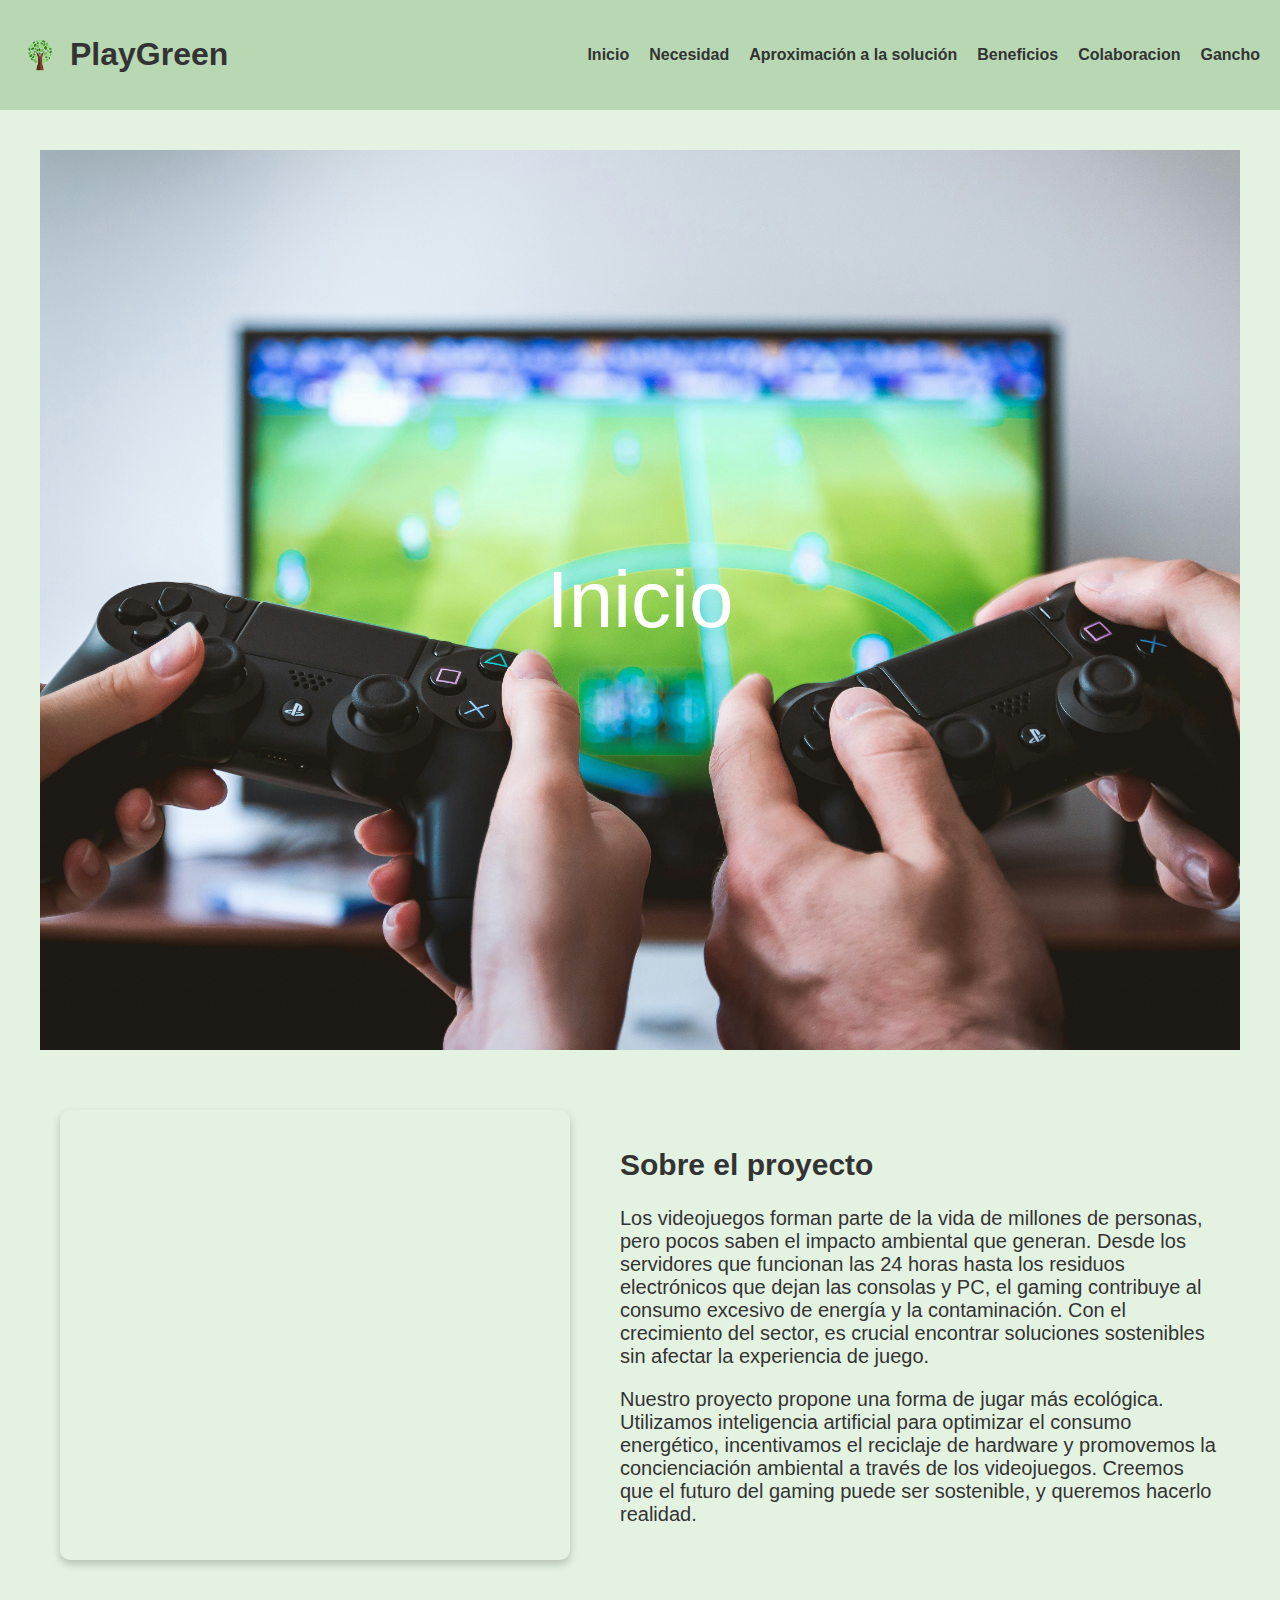
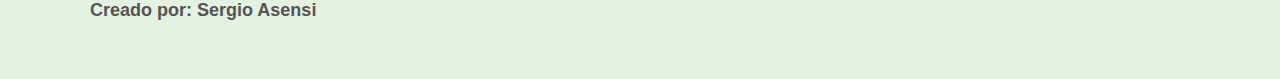
<file: index.html>
<!DOCTYPE html>
<html lang="es">
<head>
    <meta charset="UTF-8">
    <meta name="viewport" content="width=device-width, initial-scale=1.0">
    <title>Página Principal</title>
    <link rel="stylesheet" href="styles.css">
</head>
<body>
    <header>
        <div class="logo">
            <img src="Images/logo.png" alt="Logo del Proyecto">
            <h1>PlayGreen</h1>
        </div>
        <nav>
            <ul>
                <li><a href="index.html">Inicio</a></li>
                <li><a href="pagina1.html">Necesidad</a></li>
                <li><a href="pagina2.html">Aproximación a la solución</a></li>
                <li><a href="pagina3.html">Beneficios</a></li>
                <li><a href="pagina4.html">Colaboracion</a></li>
                <li><a href="pagina5.html">Gancho</a></li>
            </ul>
        </nav>
    </header>
    <main>
        <div class="full-screen-image" style="background-image: url(Images/jet.jpg);">
            <p>Inicio</p>
        </div>
        <div class="video-section">
            <iframe width="800" height="450" src="https://www.youtube.com/embed/cGNEISM4vmY" frameborder="0" allowfullscreen></iframe>
            <div class="video-text">
                <h2>Sobre el proyecto</h2>
                <p>Los videojuegos forman parte de la vida de millones de personas, pero pocos saben 
                    el impacto ambiental que generan. Desde los servidores que funcionan las 24 horas 
                    hasta los residuos electrónicos que dejan las consolas y PC, el gaming contribuye 
                    al consumo excesivo de energía y la contaminación. Con el crecimiento del sector, es crucial 
                    encontrar soluciones sostenibles sin afectar la experiencia de juego.</p>

                <p>Nuestro proyecto propone una forma de jugar más ecológica. Utilizamos inteligencia artificial 
                    para optimizar el consumo energético, incentivamos el reciclaje de hardware y promovemos la 
                    concienciación ambiental a través de los videojuegos. Creemos que el futuro del gaming puede 
                    ser sostenible, y queremos hacerlo realidad.</p>
            </div>
        </div>
        <div class="sub-header">
            <p>Creado por: Sergio Asensi</p>
        </div>
    </main>
</body>
</html>
</file>
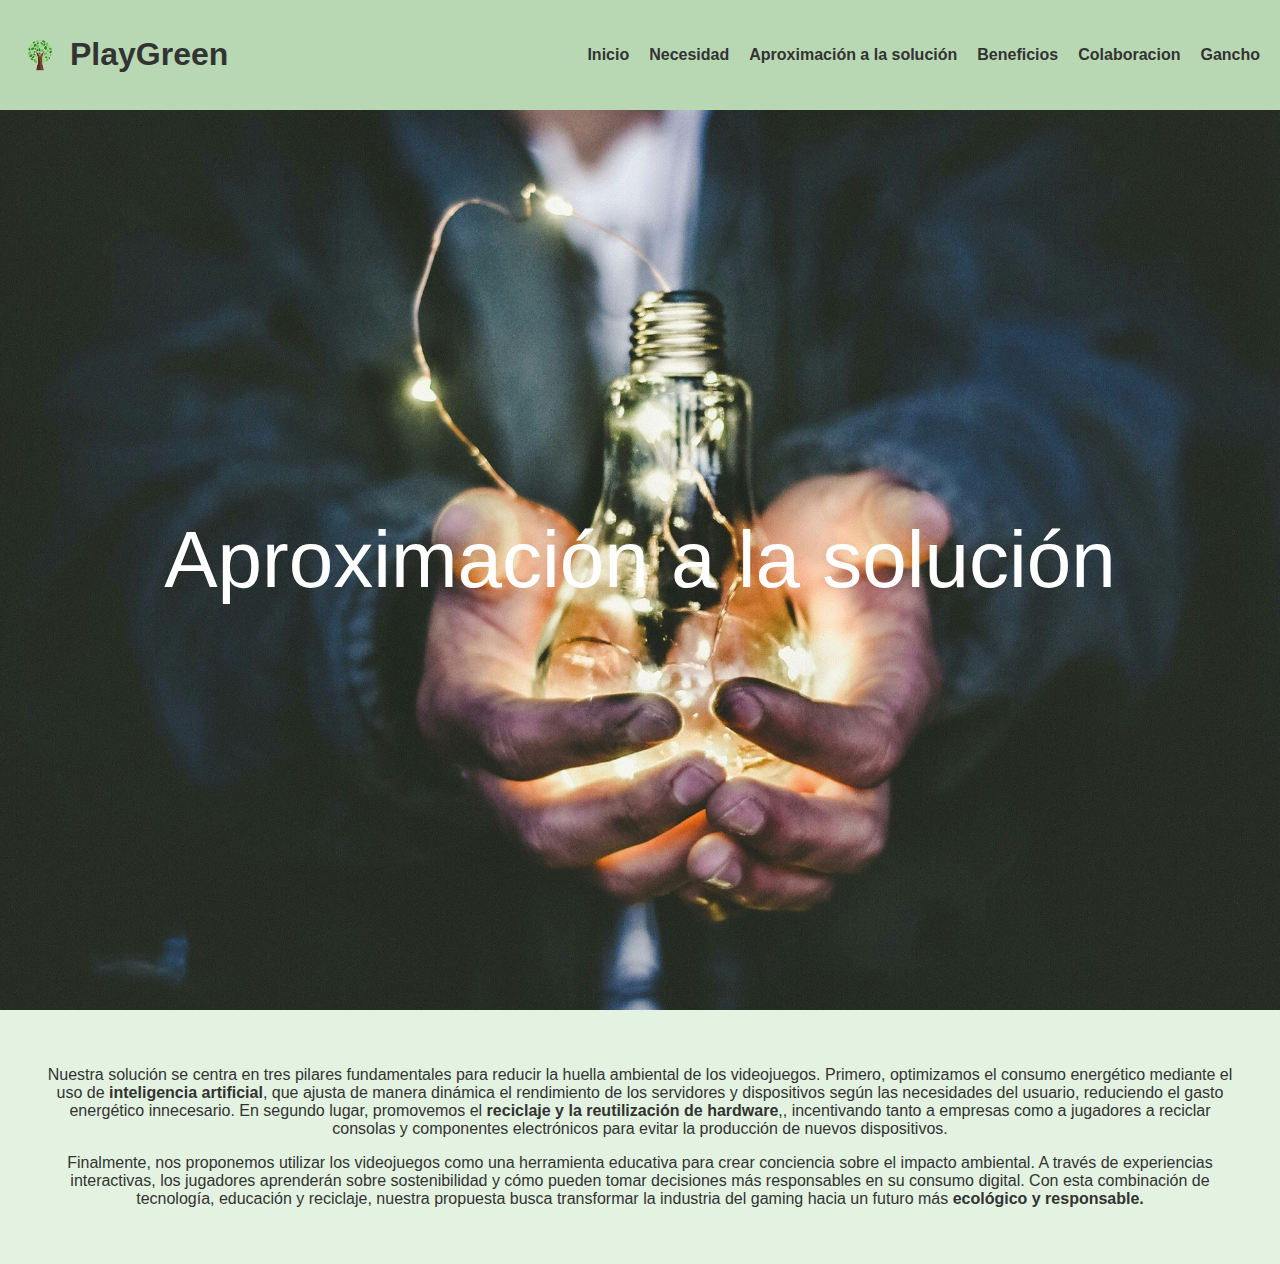
<file: pagina2.html>
<!DOCTYPE html>
<html lang="es">
<head>
    <meta charset="UTF-8">
    <meta name="viewport" content="width=device-width, initial-scale=1.0">
    <title>Página 2</title>
    <link rel="stylesheet" href="styles.css"> 
    <link rel="stylesheet" href="pagina1.css">
</head>
<body>
    <header>
        <div class="logo">
            <img src="Images/logo.png" alt="Logo del Proyecto">
            <h1>PlayGreen</h1>
        </div>
        <nav>
            <ul>
                <li><a href="index.html">Inicio</a></li>
                <li><a href="pagina1.html">Necesidad</a></li>
                <li><a href="pagina2.html">Aproximación a la solución</a></li>
                <li><a href="pagina3.html">Beneficios</a></li>
                <li><a href="pagina4.html">Colaboracion</a></li>
                <li><a href="pagina5.html">Gancho</a></li>
            </ul>
        </nav>
    </header>

    <!-- Sección de imagen que ocupa toda la pantalla -->
    <div class="full-screen-image" style="background-image: url(Images/ewe.jpg);">
        <p>Aproximación a la solución</p>
    </div>

    <main class="main-content">

        <p>Nuestra solución se centra en tres pilares fundamentales para reducir la huella ambiental de los videojuegos. 
            Primero, optimizamos el consumo energético mediante el uso de <b>inteligencia artificial</b>, que ajusta de manera 
            dinámica el rendimiento de los servidores y dispositivos según las necesidades del usuario, reduciendo el gasto 
            energético innecesario. En segundo lugar, promovemos el <b>reciclaje y la reutilización de hardware</b>,, incentivando 
            tanto a empresas como a jugadores a reciclar consolas y componentes electrónicos para evitar la producción de nuevos dispositivos.</p>

        <p>Finalmente, nos proponemos utilizar los videojuegos como una herramienta educativa para crear conciencia sobre 
            el impacto ambiental. A través de experiencias interactivas, los jugadores aprenderán sobre sostenibilidad y 
            cómo pueden tomar decisiones más responsables en su consumo digital. Con esta combinación de tecnología, 
            educación y reciclaje, nuestra propuesta busca transformar la industria del gaming hacia un futuro más <b>ecológico y responsable.</b></p>
    </main>
</body>
</html>
</file>
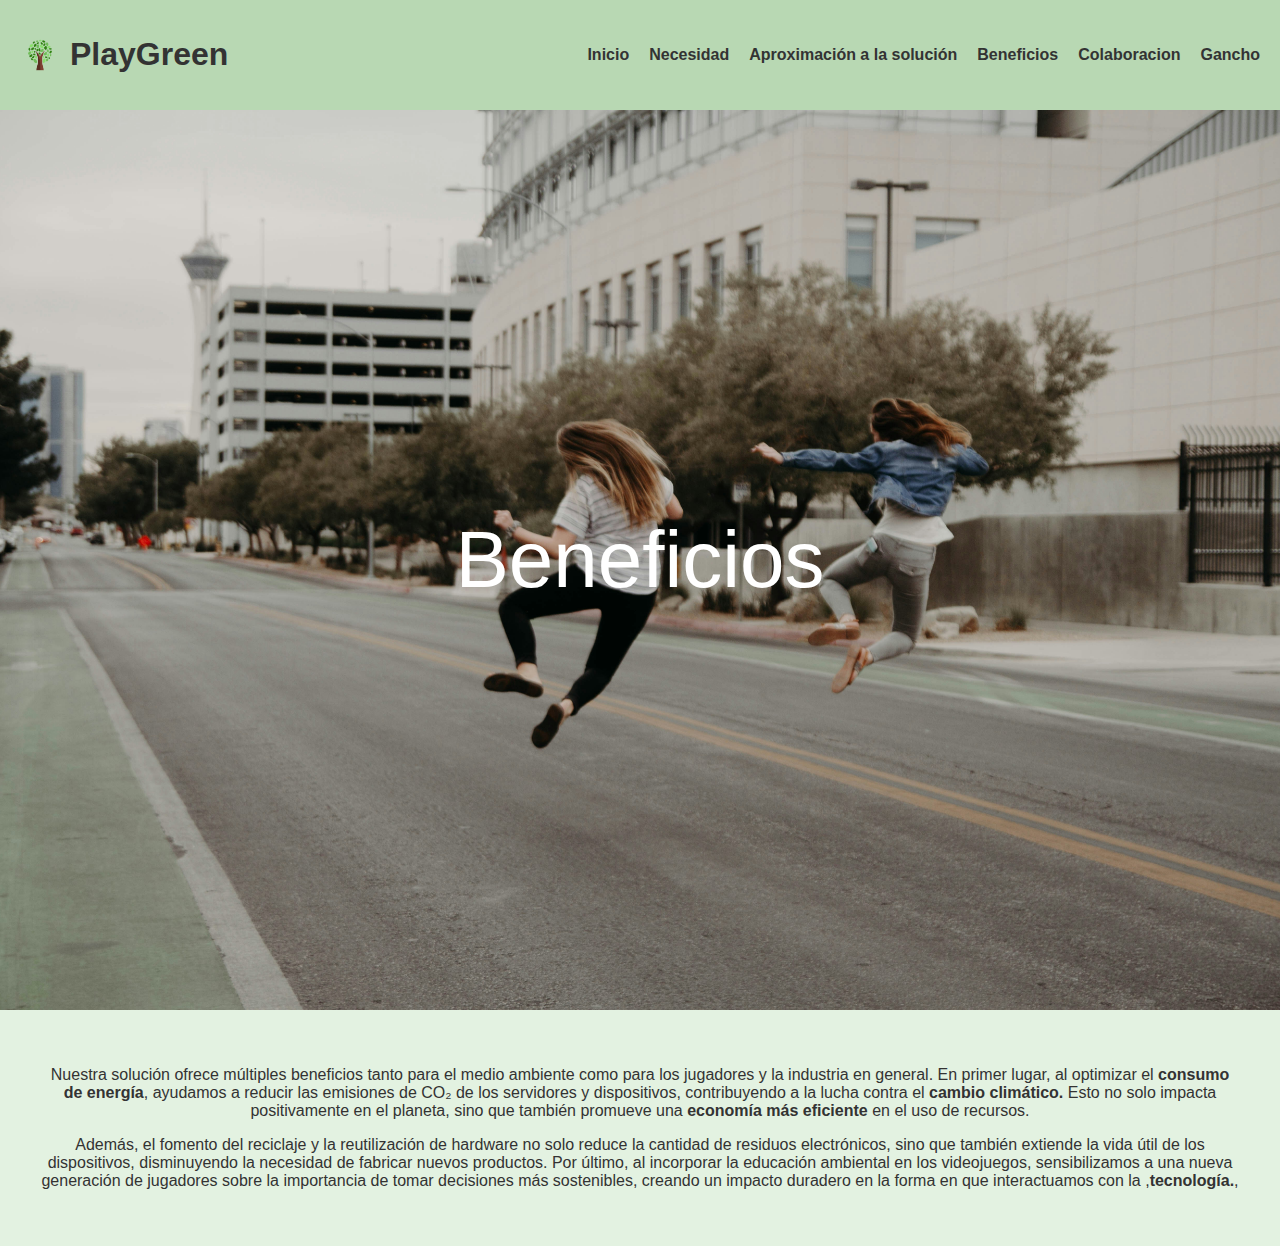
<file: pagina3.html>
<!DOCTYPE html>
<html lang="es">
<head>
    <meta charset="UTF-8">
    <meta name="viewport" content="width=device-width, initial-scale=1.0">
    <title>Página 2</title>
    <link rel="stylesheet" href="styles.css">
    <link rel="stylesheet" href="pagina1.css">
</head>
<body>
    <header>
        <div class="logo">
            <img src="Images/logo.png" alt="Logo del Proyecto">
            <h1>PlayGreen</h1>
        </div>
        <nav>
            <ul>
                <li><a href="index.html">Inicio</a></li>
                <li><a href="pagina1.html">Necesidad</a></li>
                <li><a href="pagina2.html">Aproximación a la solución</a></li>
                <li><a href="pagina3.html">Beneficios</a></li>
                <li><a href="pagina4.html">Colaboracion</a></li>
                <li><a href="pagina5.html">Gancho</a></li>
            </ul>
        </nav>
    </header>

    <!-- Sección de imagen que ocupa toda la pantalla -->
    <div class="full-screen-image" style="background-image: url(Images/iwi.jpg);">
        <p>Beneficios</p>
    </div>

    <main class="main-content">

        <p>Nuestra solución ofrece múltiples beneficios tanto para el 
            medio ambiente como para los jugadores y la industria en general. 
            En primer lugar, al optimizar el <b>consumo de energía</b>, ayudamos a reducir las 
            emisiones de CO₂ de los servidores y dispositivos, contribuyendo a la lucha contra el <b>cambio climático.</b> 
            Esto no solo impacta positivamente en el planeta, sino que también promueve una <b>economía más eficiente</b> en el uso de recursos.</p>

        <p>Además, el fomento del reciclaje y la reutilización de hardware no solo reduce 
            la cantidad de residuos electrónicos, sino que también extiende la vida útil de los dispositivos, 
            disminuyendo la necesidad de fabricar nuevos productos. Por último, al incorporar la educación ambiental 
            en los videojuegos, sensibilizamos a una nueva generación de jugadores sobre la importancia de tomar decisiones 
            más sostenibles, creando un impacto duradero en la forma en que interactuamos con la ,<b>tecnología.</b>,</p>
    </main>
</body>
</html>
</file>
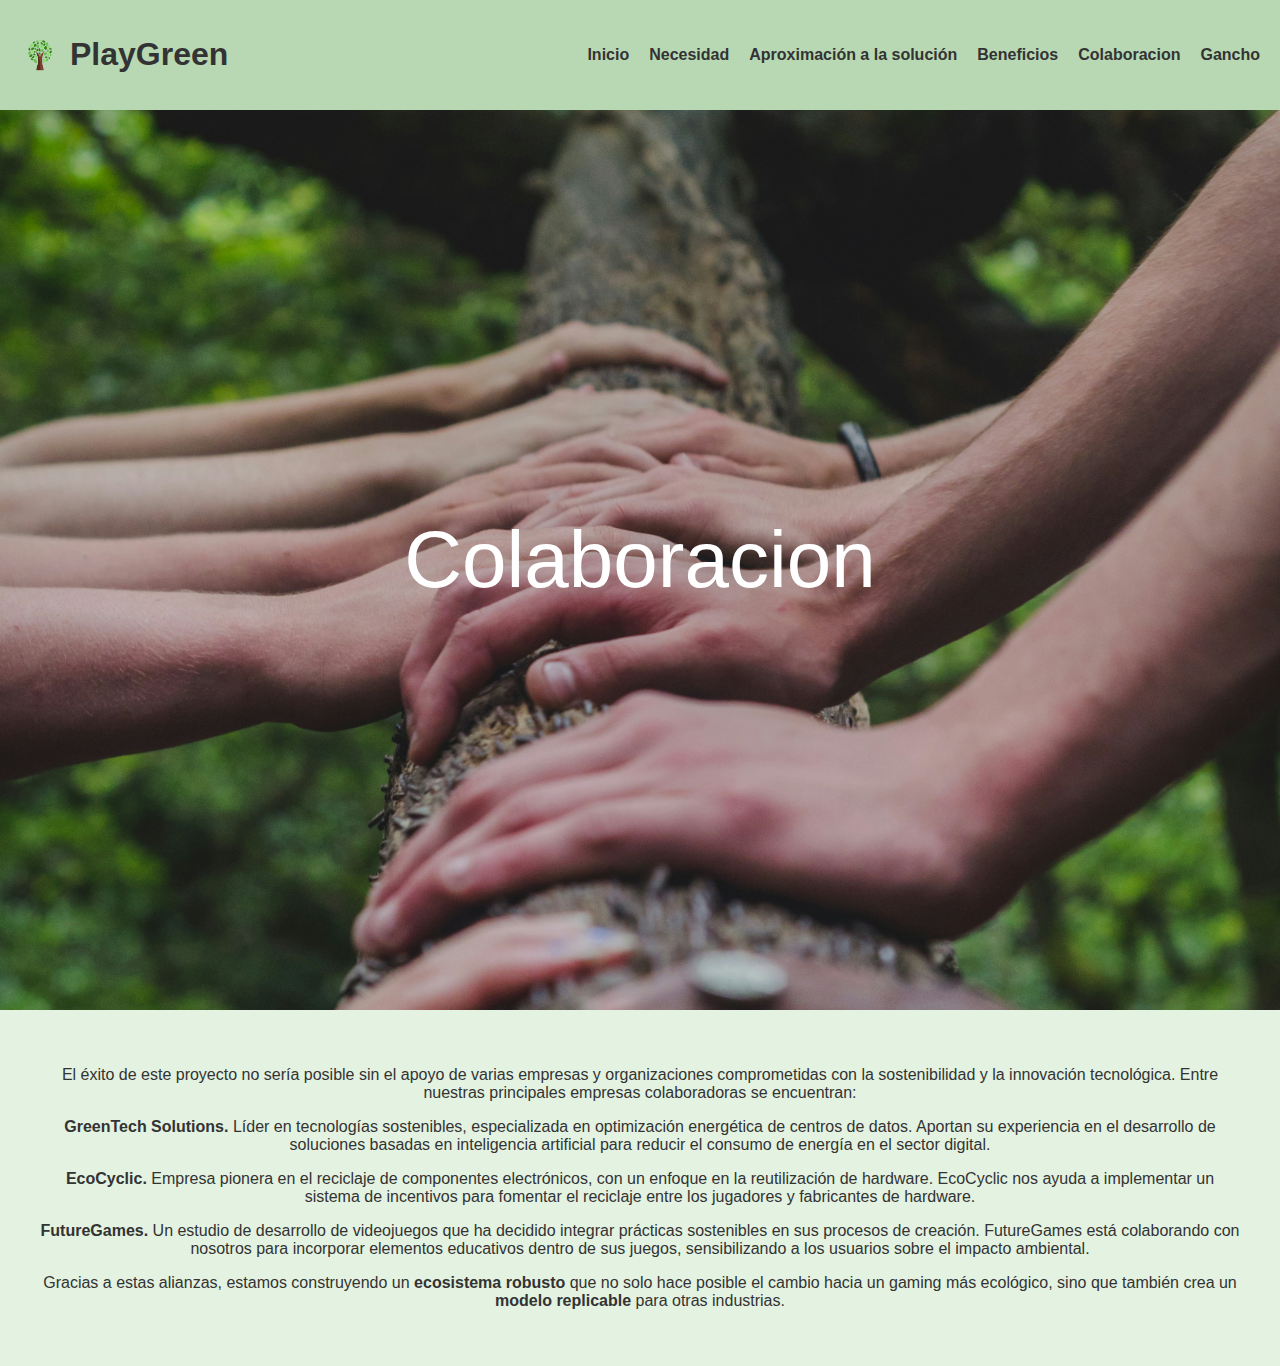
<file: pagina4.html>
<!DOCTYPE html>
<html lang="es">
<head>
    <meta charset="UTF-8">
    <meta name="viewport" content="width=device-width, initial-scale=1.0">
    <title>Página 2</title>
    <link rel="stylesheet" href="styles.css">
    <link rel="stylesheet" href="pagina1.css">
</head>
<body>
    <header>
        <div class="logo">
            <img src="Images/logo.png" alt="Logo del Proyecto">
            <h1>PlayGreen</h1>
        </div>
        <nav>
            <ul>
                <li><a href="index.html">Inicio</a></li>
                <li><a href="pagina1.html">Necesidad</a></li>
                <li><a href="pagina2.html">Aproximación a la solución</a></li>
                <li><a href="pagina3.html">Beneficios</a></li>
                <li><a href="pagina4.html">Colaboracion</a></li>
                <li><a href="pagina5.html">Gancho</a></li>
            </ul>
        </nav>
    </header>

    <!-- Sección de imagen que ocupa toda la pantalla -->
    <div class="full-screen-image" style="background-image: url(Images/uwu.jpg);">
        <p>Colaboracion</p>
    </div>

    <main class="main-content">

        <p>El éxito de este proyecto no sería posible sin el apoyo de varias empresas y organizaciones comprometidas con la sostenibilidad y la 
            innovación tecnológica. Entre nuestras principales empresas colaboradoras se encuentran:</p>

        <p><b>GreenTech Solutions.</b> Líder en tecnologías sostenibles, especializada en optimización energética de centros de datos. 
            Aportan su experiencia en el desarrollo de soluciones basadas en inteligencia artificial para reducir el consumo de energía en el sector digital.</p>

        <p><b>EcoCyclic.</b> Empresa pionera en el reciclaje de componentes electrónicos, con un enfoque en la reutilización de hardware. 
            EcoCyclic nos ayuda a implementar un sistema de incentivos para fomentar el reciclaje entre los jugadores y fabricantes de hardware.</p>

        <p><b>FutureGames.</b> Un estudio de desarrollo de videojuegos que ha decidido integrar prácticas sostenibles en sus procesos de creación. FutureGames 
            está colaborando con nosotros para incorporar elementos educativos dentro de sus juegos, sensibilizando a los usuarios sobre el impacto ambiental.</p>

        <p>Gracias a estas alianzas, estamos construyendo un <b>ecosistema robusto</b> que no solo hace posible el cambio hacia un gaming más ecológico, 
            sino que también crea un <b>modelo replicable</b> para otras industrias.</p>
    </main>
</body>
</html>
</file>
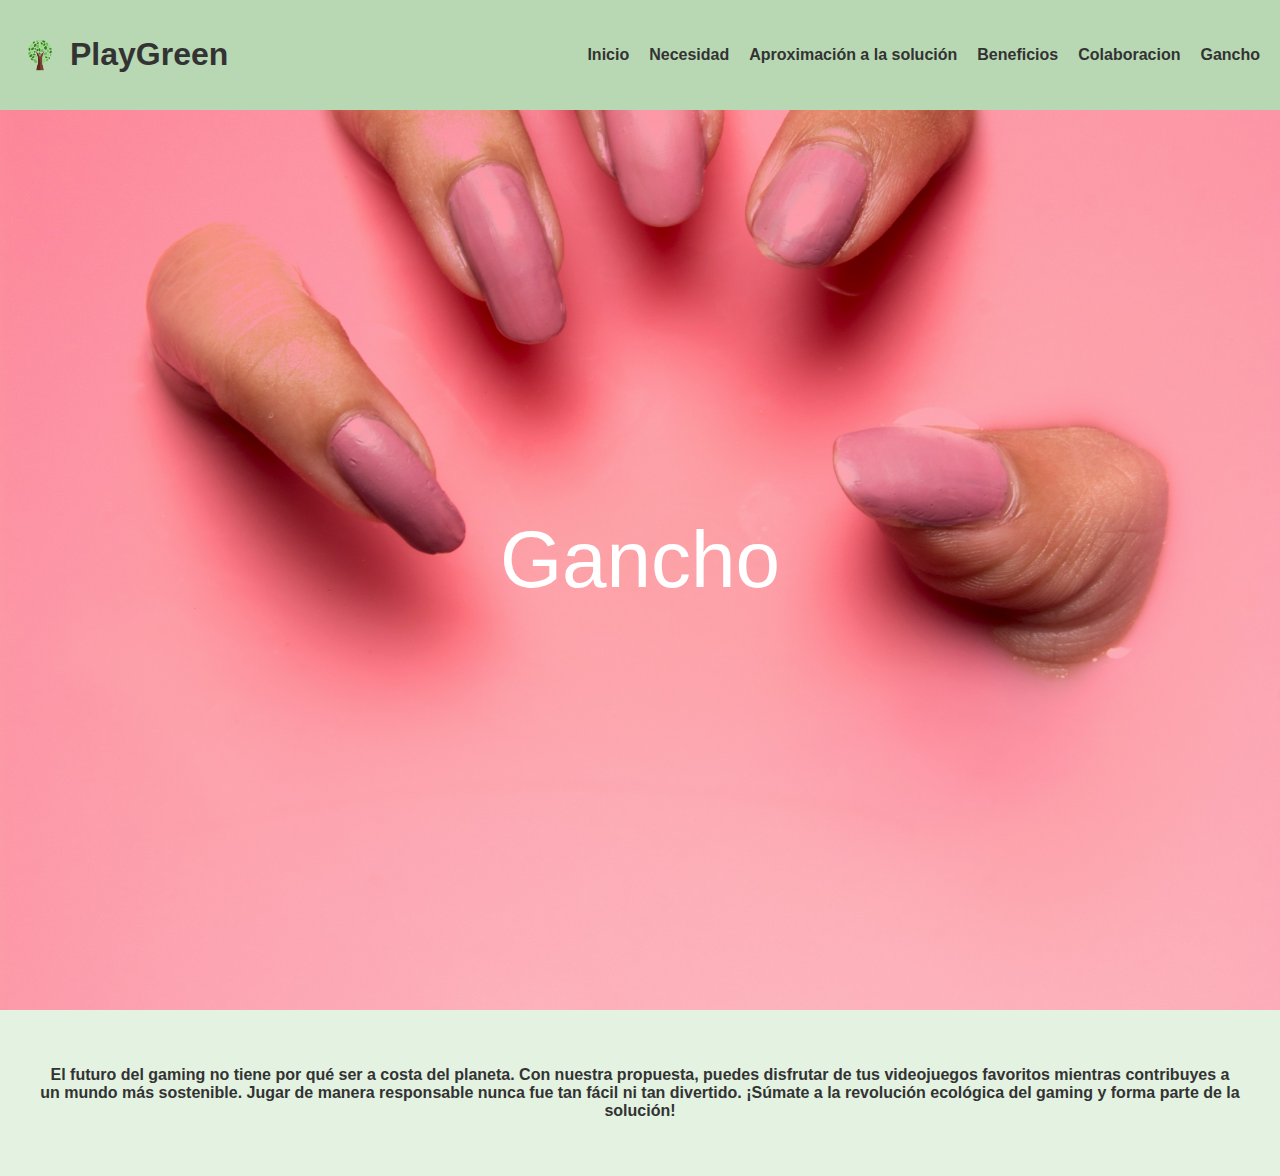
<file: pagina5.html>
<!DOCTYPE html>
<html lang="es">
<head>
    <meta charset="UTF-8">
    <meta name="viewport" content="width=device-width, initial-scale=1.0">
    <title>Página 2</title>
    <link rel="stylesheet" href="styles.css">
    <link rel="stylesheet" href="pagina1.css">
</head>
<body>
    <header>
        <div class="logo">
            <img src="Images/logo.png" alt="Logo del Proyecto">
            <h1>PlayGreen</h1>
        </div>
        <nav>
            <ul>
                <li><a href="index.html">Inicio</a></li>
                <li><a href="pagina1.html">Necesidad</a></li>
                <li><a href="pagina2.html">Aproximación a la solución</a></li>
                <li><a href="pagina3.html">Beneficios</a></li>
                <li><a href="pagina4.html">Colaboracion</a></li>
                <li><a href="pagina5.html">Gancho</a></li>
            </ul>
        </nav>
    </header>

    <!-- Sección de imagen que ocupa toda la pantalla -->
    <div class="full-screen-image" style="background-image: url(Images/awa.jpg);">
        <p>Gancho</p>
    </div>

    <main class="main-content">


        <p><b>El futuro del gaming no tiene por qué ser a costa del planeta. Con nuestra propuesta, puedes disfrutar de tus videojuegos favoritos mientras contribuyes a un mundo más sostenible. Jugar de manera responsable nunca fue tan fácil ni tan divertido. ¡Súmate a la revolución ecológica del gaming y forma parte de la solución!</b></p>
    </main>
</body>
</html>
</file>
<file: styles.css>
body {
    font-family: Arial, sans-serif;
    margin: 0;
    padding: 0;
    background-color: #E3F2E1;
    color: #333;
}

header {
    background-color: #B8D8B3;
    padding: 15px 20px;
    display: flex;
    justify-content: space-between;
    align-items: center;
}

.logo {
    display: flex;
    align-items: center;
}

.logo img {
    height: 40px;
    margin-right: 10px;
}

nav ul {
    list-style: none;
    padding: 0;
    margin: 0;
    display: flex;
}

nav ul li {
    margin-left: 20px;
}

nav ul li a {
    color: #333;
    text-decoration: none;
    font-weight: bold;
    transition: color 0.3s;
}

nav ul li a:hover {
    color: #6B9F67; 
}

main {
    padding: 40px;
    text-align: center;
}

.image-container {
    width: 100%;
    height: 500px;
    background-color: #CFE8C3;
    display: flex;
    align-items: center;
    justify-content: center;
    color: #333;
    font-size: 20px;
}

.video-section {
    display: flex;
    align-items: center;
    justify-content: center;
    margin-top: 40px;
    padding: 20px;
}

.video-section iframe {
    width: 800px;
    height: 450px;
    border-radius: 10px;
    box-shadow: 0px 4px 8px rgba(0, 0, 0, 0.2);
}

.video-text {
    max-width: 600px;
    text-align: left;
    margin-left: 50px;
    font-size: 20px;
}

.sub-header {
    margin-top: 20px;
    font-size: 18px;
    font-weight: bold;
    color: #555;
    text-align: left;
    margin-left: 50px;
}

.full-screen-image {
    width: 100%;
    height: 100vh; /* Ocupa toda la altura de la pantalla */
    background-size: cover;
    background-position: center;
    display: flex;
    justify-content: center;
    align-items: center;
    color: white;
    font-size: 80px;
    text-align: center;
}
</file>
<file: pagina1.css>
body {
    font-family: Arial, sans-serif;
    margin: 0;
    padding: 0;
    background-color: #E3F2E1; 
    color: #333;
}

header {
    background-color: #B8D8B3;
    padding: 15px 20px;
    display: flex;
    justify-content: space-between;
    align-items: center;
}

.logo {
    display: flex;
    align-items: center;
}

.logo img {
    height: 40px;
    margin-right: 10px;
}

nav ul {
    list-style: none;
    padding: 0;
    margin: 0;
    display: flex;
}

nav ul li {
    margin-left: 20px;
}

nav ul li a {
    color: #333;
    text-decoration: none;
    font-weight: bold;
    transition: color 0.3s;
}

nav ul li a:hover {
    color: #6B9F67; 
}


.full-screen-image {
    width: 100%;
    height: 100vh; 
    background-size: cover;
    background-position: center;
    display: flex;
    justify-content: center;
    align-items: center;
    color: white;
    font-size: 80px;
    text-align: center;
}

.main-content {
    padding: 40px;
    text-align: center;
}

.image-gallery {
    display: flex;
    justify-content: space-around;
    margin-top: 40px;
}

.image-gallery img {
    width: 45%;
    border-radius: 10px;
    box-shadow: 0px 4px 8px rgba(0, 0, 0, 0.2);
}

.sub-header {
    margin-top: 20px;
    font-size: 18px;
    font-weight: bold;
    color: #555;
    text-align: left;
    margin-left: 50px;
}
</file>
